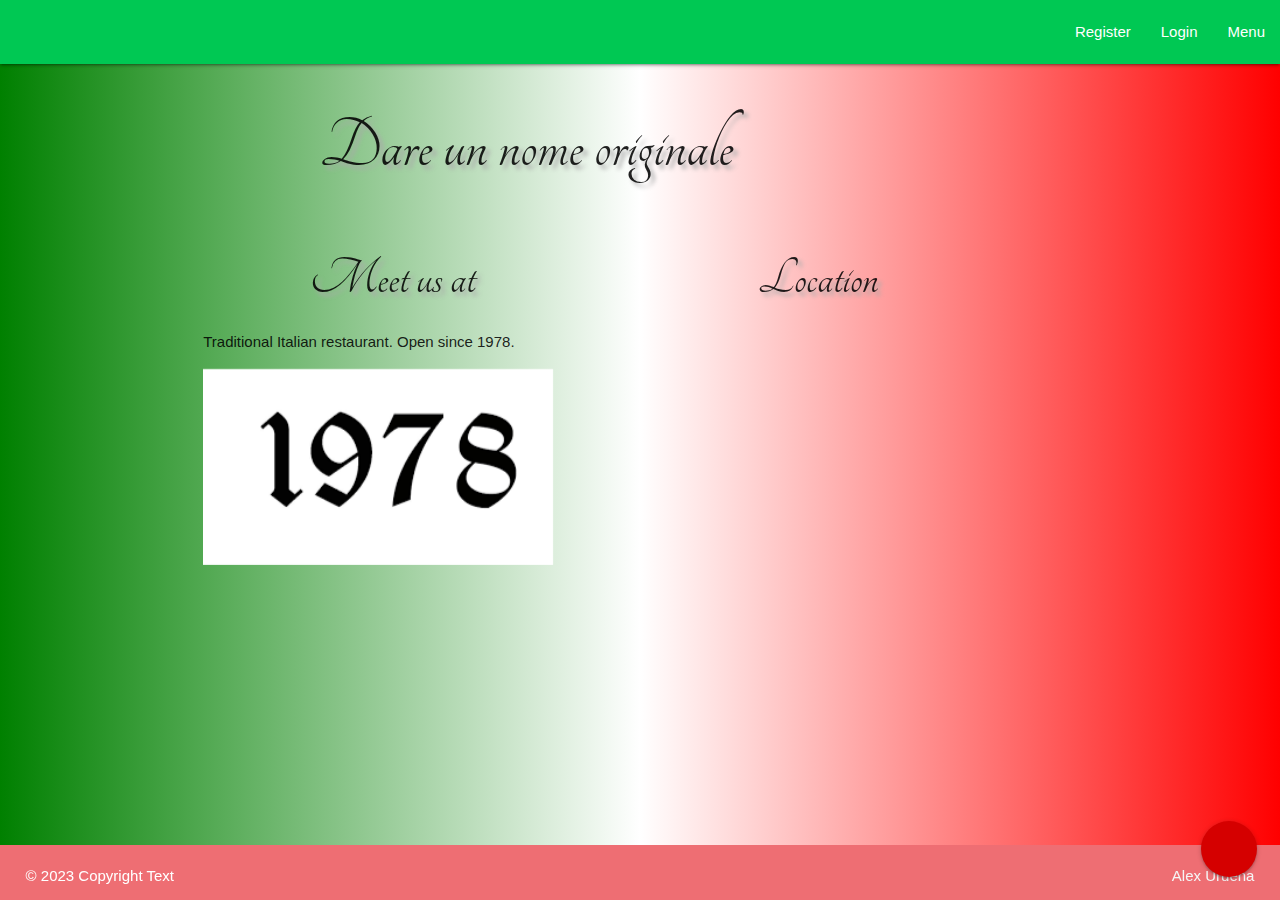
<file: index.html>
<!DOCTYPE HTML>
<html lang="en">

<head>
  <meta charset="UTF-8">
  <meta name="viewport" content="width=device-width, initial-scale=1.0" />
  <title>Home</title>

  <!-- CSS  -->
  <link href="https://fonts.googleapis.com/icon?family=Material+Icons" rel="stylesheet">
  <link href="https://fonts.googleapis.com/css?family=Tangerine" rel="stylesheet">
  <link href="css/materialize.css" type="text/css" rel="stylesheet" media="screen,projection" />
  <link href="css/style.css" type="text/css" rel="stylesheet" media="screen,projection" />

  <!--Icon-->
  <link rel="icon" type="image/x-icon" href="./images/Flag_of_Italy.png">

  <!--Import Google Icon Font-->
  <link href="https://fonts.googleapis.com/icon?family=Material+Icons" rel="stylesheet">
  <!--Import materialize.css-->
  <link rel="stylesheet" href="https://cdnjs.cloudflare.com/ajax/libs/materialize/1.0.0/css/materialize.min.css">

  <link type="text/css" rel="stylesheet" href="css/style.css" media="screen,projection" />
</head>

<body>
  <!-- NAVBAR -->
  <header>
    <nav class="green accent-4" role="navigation">
      <div class="nav-wrapper container" style="width: auto;">
        <ul class="right hide-on-med-and-down">
          <li><a href="./register.html">Register</a></li>
          <li><a href="./login.html">Login</a></li>
          <li><a href="./menu.html">Menu</a></li>
        </ul>

        <ul id="nav-mobile" class="sidenav">
          <li><a href="./register.html">Register</a></li>
          <li><a href="./login.html">Login</a></li>
          <li><a href="./menu.html">Menu</a></li>
        </ul>
        <a href="#" data-target="nav-mobile" class="sidenav-trigger"><i class="material-icons">menu</i></a>
      </div>
    </nav>
  </header>

  <!-- MAIN -->
  <main>
    <h1>Dare un nome originale</h1>

    <div class="row container col 12">
      <div class="col s6">
        <h2>Meet us at</h2>
        <p>Traditional Italian restaurant. Open since 1978.</p>
        <img class="materialboxed" width="350" src="./images/year.png">
      </div>
      <div class="col s6">
        <h2>Location</h2>
        <iframe
          src="https://www.google.com/maps/embed?pb=!1m14!1m12!1m3!1d26628.15090691108!2d11.229108602178673!3d43.77379812167276!2m3!1f0!2f0!3f0!3m2!1i1024!2i768!4f13.1!5e0!3m2!1ses-419!2ses!4v1702256717467!5m2!1ses-419!2ses"
          width="400" height="300" style="border:0;" allowfullscreen="" loading="lazy"
          referrerpolicy="no-referrer-when-downgrade"></iframe>
      </div>
    </div>
  </main>

  <!-- FLOATING BUTTON -->
  <div class="fixed-action-btn">
    <a class="btn-floating btn-large red accent-4">
      <i class="large material-icons">contact_support</i>
    </a>
    <ul>
      <li><a class="btn-floating green" href="https://api.whatsapp.com/send?phone=34674596255"><i
            class="material-icons">call</i></a></li>
      <li><a class="btn-floating green" href="mailto:alex.maruru@educa.jcyl.es"><i
            class="material-icons">alternate_email</i></a></li>
      <li><a class="btn-floating green" href="./contact.html"><i class="material-icons">room_service</i></a></li>
    </ul>
  </div>

  <!-- FOOTER -->
  <footer class="page-footer">
    <div style="margin-left: 2%; margin-right: 2%; margin-bottom: 1%;">
      © 2023 Copyright Text
      <a class="grey-text text-lighten-4 right" href="./images/me.png">Alex Urueña</a>
    </div>
  </footer>

  <!--JavaScript at end of body for optimized loading-->
  <script src="https://code.jquery.com/jquery-2.1.1.min.js"></script>
  <script src="js/materialize.js"></script>
  <script src="js/init.js"></script>
  <script src="js/floating.js"></script>
  <script src="js/image.js"></script>
</body>

</html>
</file>
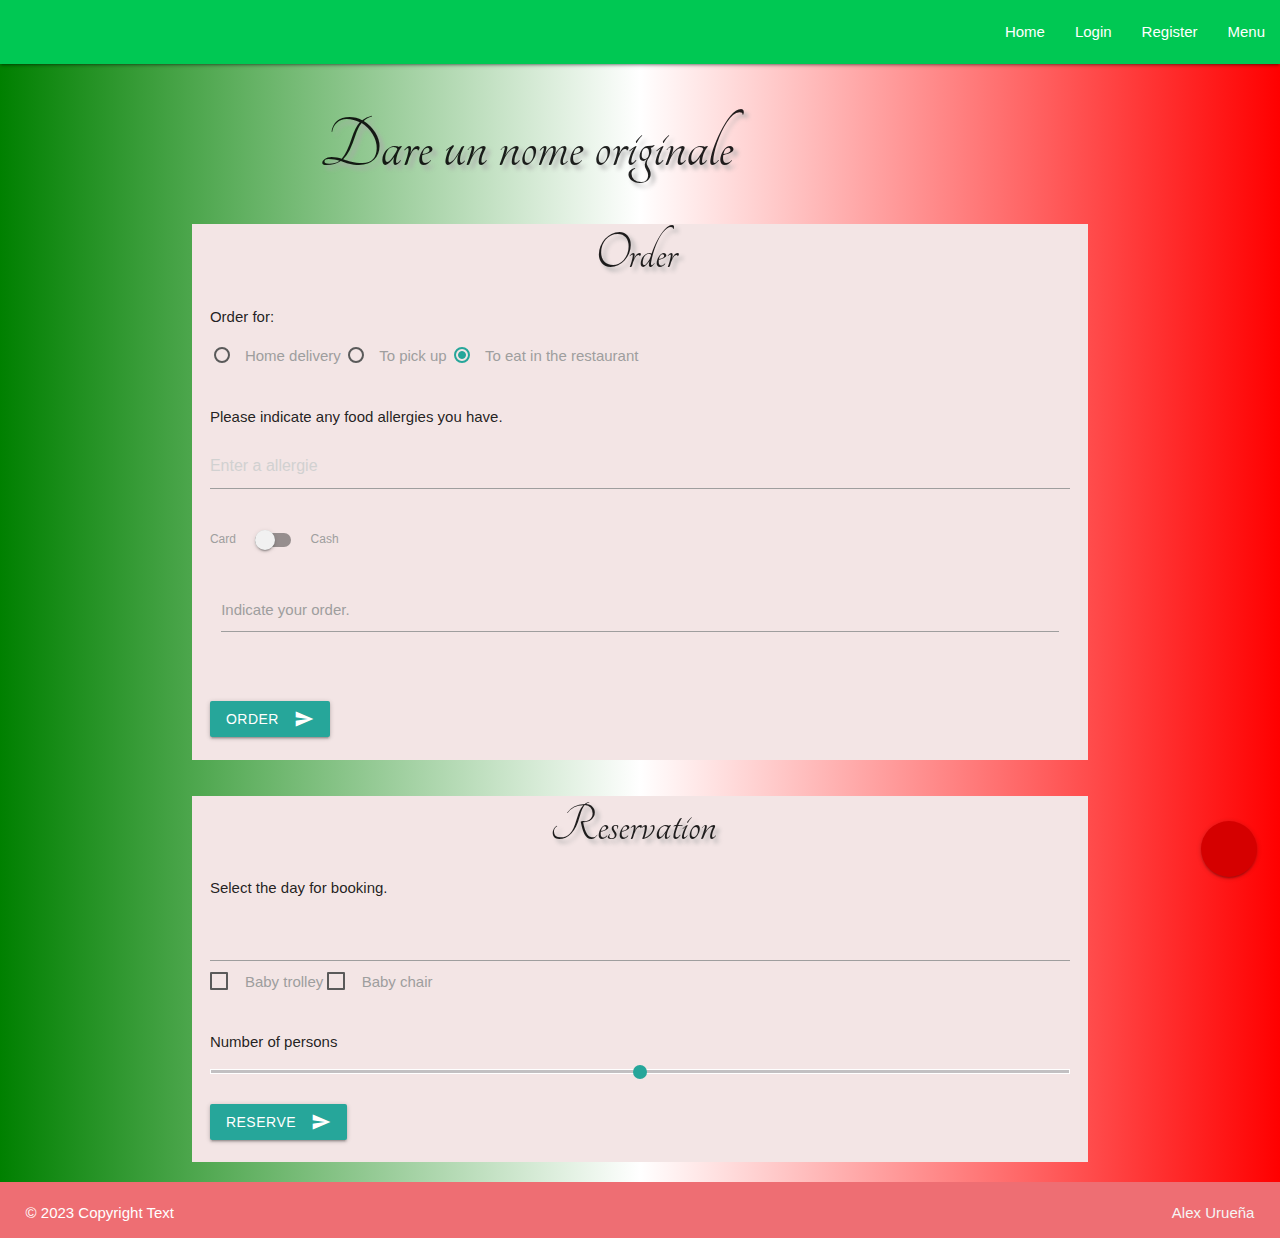
<file: contact.html>
<!DOCTYPE HTML>
<html lang="en">

<head>
  <meta charset="UTF-8">
  <meta name="viewport" content="width=device-width, initial-scale=1.0" />
  <title>Contact</title>

  <!-- CSS  -->
  <link href="https://fonts.googleapis.com/icon?family=Material+Icons" rel="stylesheet">
  <link href="https://fonts.googleapis.com/css?family=Tangerine" rel="stylesheet">
  <link href="css/materialize.css" type="text/css" rel="stylesheet" media="screen,projection" />
  <link href="css/style.css" type="text/css" rel="stylesheet" media="screen,projection" />

  <!--Icon-->
  <link rel="icon" type="image/x-icon" href="./images/Flag_of_Italy.png">

  <!--Import Google Icon Font-->
  <link href="https://fonts.googleapis.com/icon?family=Material+Icons" rel="stylesheet">
  <!--Import materialize.css-->
  <link rel="stylesheet" href="https://cdnjs.cloudflare.com/ajax/libs/materialize/1.0.0/css/materialize.min.css">

  <link type="text/css" rel="stylesheet" href="css/style.css" media="screen,projection" />
</head>

<body>
  <!-- NAVBAR -->
  <header>
    <nav class="green accent-4" role="navigation">
      <div class="nav-wrapper container" style="width: auto;">
        <ul class="right hide-on-med-and-down">
          <li><a href="./index.html">Home</a></li>
          <li><a href="./login.html">Login</a></li>
          <li><a href="./register.html">Register</a></li>
          <li><a href="./menu.html">Menu</a></li>
        </ul>

        <ul id="nav-mobile" class="sidenav">
          <li><a href="./index.html">Home</a></li>
          <li><a href="./login.html">Login</a></li>
          <li><a href="./register.html">Register</a></li>
          <li><a href="./menu.html">Menu</a></li>
        </ul>
        <a href="#" data-target="nav-mobile" class="sidenav-trigger"><i class="material-icons">menu</i></a>
      </div>
    </nav>
  </header>

  <!-- MAIN -->
  <main>
    <h1>Dare un nome originale</h1>
    <div class="container row" style="background-color: rgb(243, 229, 229);">
      <h2 style="margin-left: 45%;">Order</h2>
      <div style="margin-left: 2%; margin-right: 2%;">
        <form action="#">
          <p>Order for:</p>
          <label>
            <input name="group1" type="radio" />
            <span>Home delivery</span>
          </label>

          <label>
            <input name="group1" type="radio" />
            <span>To pick up</span>
          </label>

          <label>
            <input class="with-gap" name="group1" type="radio" checked />
            <span>To eat in the restaurant</span>
          </label>
        </form><br>

        <p>Please indicate any food allergies you have.</p>
        <div class="chips chips-autocomplete chips-placeholder chips-initial"></div><br>

        <div class="switch">
          <label>
            Card
            <input type="checkbox">
            <span class="lever"></span>
            Cash
          </label>
        </div><br>

        <div class="row">
          <form class="col s12">
            <div class="row">
              <div class="input-field col s12">
                <textarea id="textarea2" class="materialize-textarea" data-length="2525"></textarea>
                <label for="textarea2">Indicate your order.</label>
              </div>
            </div>
          </form>
        </div>
        <button class="btn waves-effect waves-light" type="submit" name="action">Order
          <i class="material-icons right">send</i>
        </button><br><br>
      </div>
    </div>

    <!-- RESERVATION -->

    <div class="container row" style="background-color: rgb(243, 229, 229);">
      <h2 style="margin-left: 40%;">Reservation</h2>
      <div style="margin-left: 2%; margin-right: 2%;">

        <form action="#">
          <p>Select the day for booking.</p>
          <label>
            <input size="10" type="text" class="datepicker">
          </label>
          <label>
            <input type="checkbox" />
            <span>Baby trolley</span>
            <label>
              <input type="checkbox" />
              <span>Baby chair</span>
            </label>
          </label>
        </form><br>

        <form action="#">
          <p class="range-field"> Number of persons
            <input type="range" id="test5" min="1" max="25" />
          </p>
        </form>

        <button class="btn waves-effect waves-light" type="submit" name="action">Reserve
          <i class="material-icons right">send</i>
        </button><br><br>
      </div>
    </div>
  </main>

  <!-- FLOATING BUTTON -->
  <div class="fixed-action-btn">
    <a class="btn-floating btn-large red accent-4">
      <i class="large material-icons">contact_support</i>
    </a>
    <ul>
      <li><a class="btn-floating green" href="https://api.whatsapp.com/send?phone=34674596255"><i
            class="material-icons">call</i></a></li>
      <li><a class="btn-floating green" href="mailto:alex.maruru@educa.jcyl.es"><i
            class="material-icons">alternate_email</i></a></li>
      <li><a class="btn-floating green" href="./contact.html"><i class="material-icons">room_service</i></a></li>
    </ul>
  </div>

  <!-- FOOTER -->
  <footer class="page-footer">
    <div style="margin-left: 2%; margin-right: 2%; margin-bottom: 1%;">
      © 2023 Copyright Text
      <a class="grey-text text-lighten-4 right" href="./images/me.png">Alex Urueña</a>
    </div>
  </footer>

  <!--JavaScript at end of body for optimized loading-->
  <script src="https://code.jquery.com/jquery-2.1.1.min.js"></script>
  <script src="js/materialize.js"></script>
  <script src="js/init.js"></script>
  <script src="js/floating.js"></script>
  <script src="js/contact.js"></script>
</body>

</html>
</file>
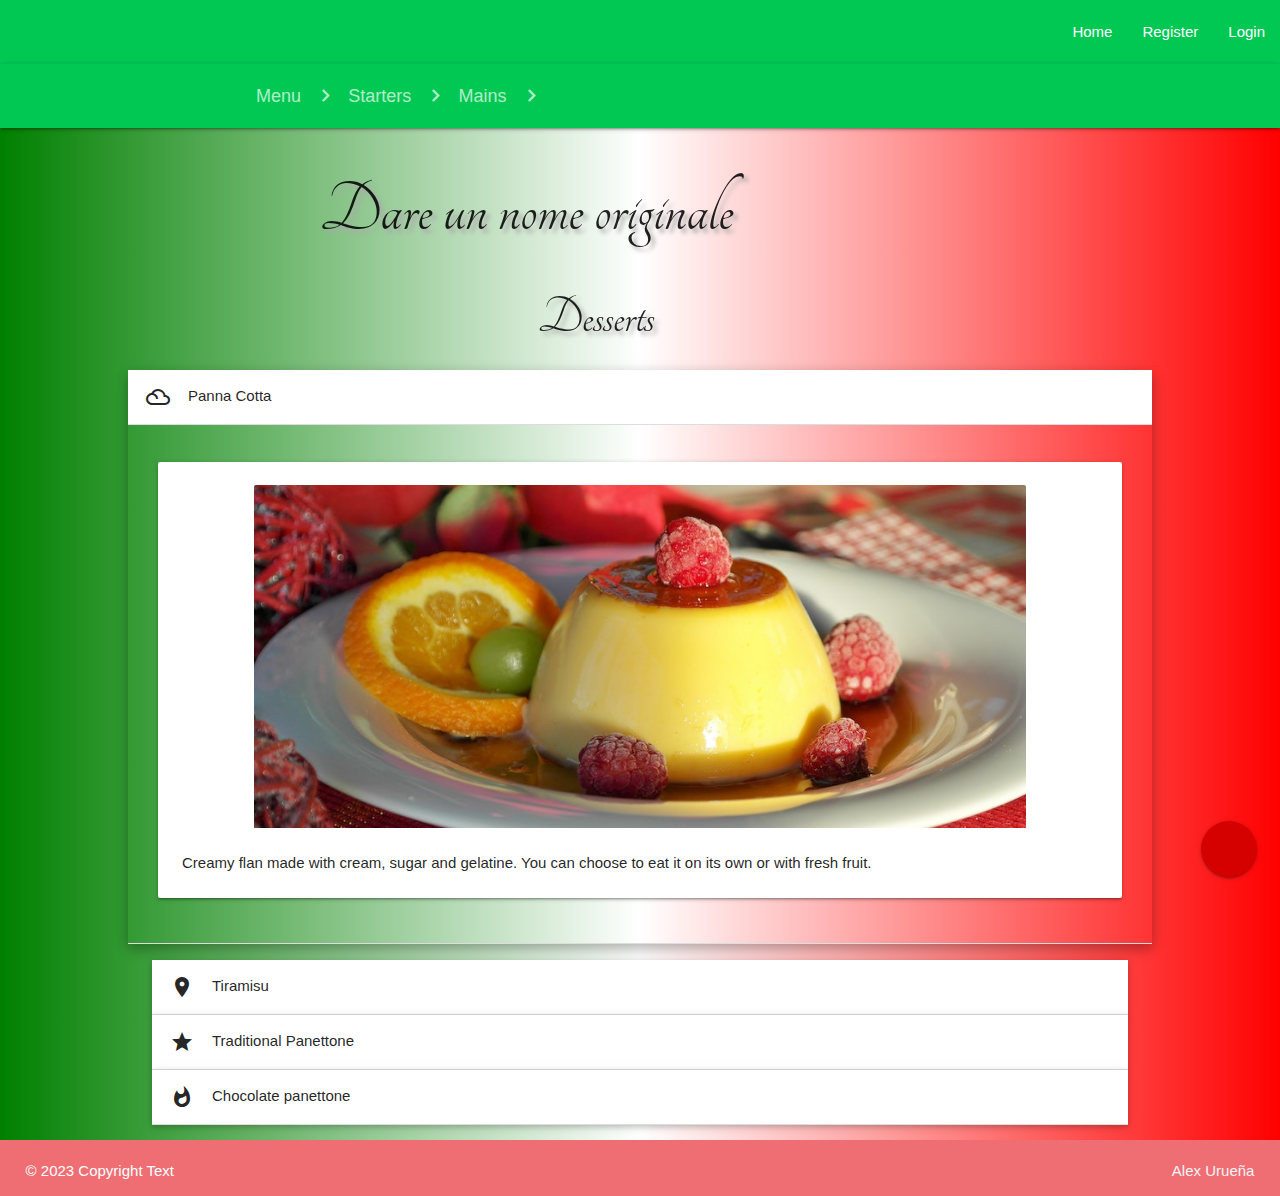
<file: dessert.html>
<!DOCTYPE HTML>
<html lang="en">

<head>
    <meta charset="UTF-8">
    <meta name="viewport" content="width=device-width, initial-scale=1.0" />
    <title>Desserts</title>

    <!-- CSS  -->
    <link href="https://fonts.googleapis.com/icon?family=Material+Icons" rel="stylesheet">
    <link href="https://fonts.googleapis.com/css?family=Tangerine" rel="stylesheet">
    <link href="css/materialize.css" type="text/css" rel="stylesheet" media="screen,projection" />
    <link href="css/style.css" type="text/css" rel="stylesheet" media="screen,projection" />

    <!--Icon-->
    <link rel="icon" type="image/x-icon" href="./images/Flag_of_Italy.png">

    <!--Import Google Icon Font-->
    <link href="https://fonts.googleapis.com/icon?family=Material+Icons" rel="stylesheet">
    <!--Import materialize.css-->
    <link rel="stylesheet" href="https://cdnjs.cloudflare.com/ajax/libs/materialize/1.0.0/css/materialize.min.css">

    <link type="text/css" rel="stylesheet" href="css/style.css" media="screen,projection" />
</head>

<body>
    <!-- NAVBAR -->
    <header>
        <nav class="green accent-4" role="navigation">
            <div class="nav-wrapper container" style="width: auto;">
                <ul class="right hide-on-med-and-down">
                    <li><a href="./index.html">Home</a></li>
                    <li><a href="./register.html">Register</a></li>
                    <li><a href="./login.html">Login</a></li>
                </ul>

                <ul id="nav-mobile" class="sidenav">
                    <li><a href="./index.html">Home</a></li>
                    <li><a href="./register.html">Register</a></li>
                    <li><a href="./login.html">Login</a></li>
                </ul>
                <a href="#" data-target="nav-mobile" class="sidenav-trigger"><i class="material-icons">menu</i></a>
            </div>
        </nav>
        <nav>
            <div class="nav-wrapper green accent-4">
                <div class="col s12" style="padding-left: 20%;">
                    <a href="./menu.html" class="breadcrumb">Menu</a>
                    <a href="./first.html" class="breadcrumb">Starters</a>
                    <a href="./second.html" class="breadcrumb">Mains</a>
                    <a href="#" class="breadcrumb"></a>
                </div>
            </div>
        </nav>
    </header>

    <!-- MAIN -->
    <main>
        <h1>Dare un nome originale</h1>
        <h2 style="margin-left: 42%;">Desserts</h2>
        <div style="margin-left: 10%; margin-right: 10%;">
            <ul class="collapsible popout">
                <li class="active">
                    <div class="collapsible-header"><i class="material-icons">filter_drama</i>Panna Cotta</div>
                    <div class="collapsible-body">
                        <div class="col s12 m7">
                            <div class="card">
                                <div class="card-image"><br>
                                    <img src="./images/panna_cotta.jpg" style="width: 80%; margin-left: 10%;">
                                </div>
                                <div class="card-content">
                                    <p>Creamy flan made with cream, sugar and gelatine. You can choose to eat it on its
                                        own or with fresh fruit.</p>
                                </div>
                            </div>
                        </div>
                    </div>
                </li>
                <li>
                    <div class="collapsible-header"><i class="material-icons">place</i>Tiramisu</div>
                    <div class="collapsible-body">
                        <div class="col s12 m7">
                            <div class="card">
                                <div class="card-image"><br>
                                    <img src="./images/tiramisu.jpeg" style="width: 80%; margin-left: 10%;">
                                </div>
                                <div class="card-content">
                                    <p>Layers of sponge cake soaked in coffee, mascarpone cheese, cocoa powder and a
                                        touch
                                        of liqueur.</p>
                                </div>
                            </div>
                        </div>
                    </div>
                </li>
                <li>
                    <div class="collapsible-header"><i class="material-icons">star</i>Traditional Panettone</div>
                    <div class="collapsible-body">
                        <div class="col s12 m7">
                            <div class="card">
                                <div class="card-image"><br>
                                    <img src="./images/Panettone_tradicional.webp"
                                        style="width: 60%;  margin-left: 20%;">
                                </div>
                                <div class="card-content">
                                    <p>Christmas cake made with butter, eggs, sultanas and candied fruit.
                                        Ideal with coffee or tea.</p>
                                </div>
                            </div>
                        </div>
                    </div>
                </li>
                <li>
                    <div class="collapsible-header"><i class="material-icons">whatshot</i>Chocolate panettone</div>
                    <div class="collapsible-body">
                        <div class="col s12 m7">
                            <div class="card">
                                <div class="card-image"><br>
                                    <img src="./images/Panettone_choco.webp" style="width: 60%; margin-left: 20%;">
                                </div>
                                <div class="card-content">
                                    <p>A variation of our original panettone, with nuggets of different chocolates
                                        inside.
                                    </p>
                                </div>
                            </div>
                        </div>
                    </div>
                </li>
            </ul>
        </div>
    </main>

    <!-- FLOATING BUTTON -->
    <div class="fixed-action-btn">
        <a class="btn-floating btn-large red accent-4">
            <i class="large material-icons">contact_support</i>
        </a>
        <ul>
            <li><a class="btn-floating green" href="https://api.whatsapp.com/send?phone=34674596255"><i
                        class="material-icons">call</i></a></li>
            <li><a class="btn-floating green" href="mailto:alex.maruru@educa.jcyl.es"><i
                        class="material-icons">alternate_email</i></a></li>
            <li><a class="btn-floating green" href="./contact.html"><i class="material-icons">room_service</i></a></li>
        </ul>
    </div>

    <!-- FOOTER -->
    <footer class="page-footer">
        <div style="margin-left: 2%; margin-right: 2%; margin-bottom: 1%;">
            © 2023 Copyright Text
            <a class="grey-text text-lighten-4 right" href="./images/me.png">Alex Urueña</a>
        </div>
    </footer>

    <!--JavaScript at end of body for optimized loading-->
    <script src="https://code.jquery.com/jquery-2.1.1.min.js"></script>
    <script src="js/materialize.js"></script>
    <script src="js/init.js"></script>
    <script src="js/plates.js"></script>
    <script src="js/floating.js"></script>

</body>

</html>
</file>
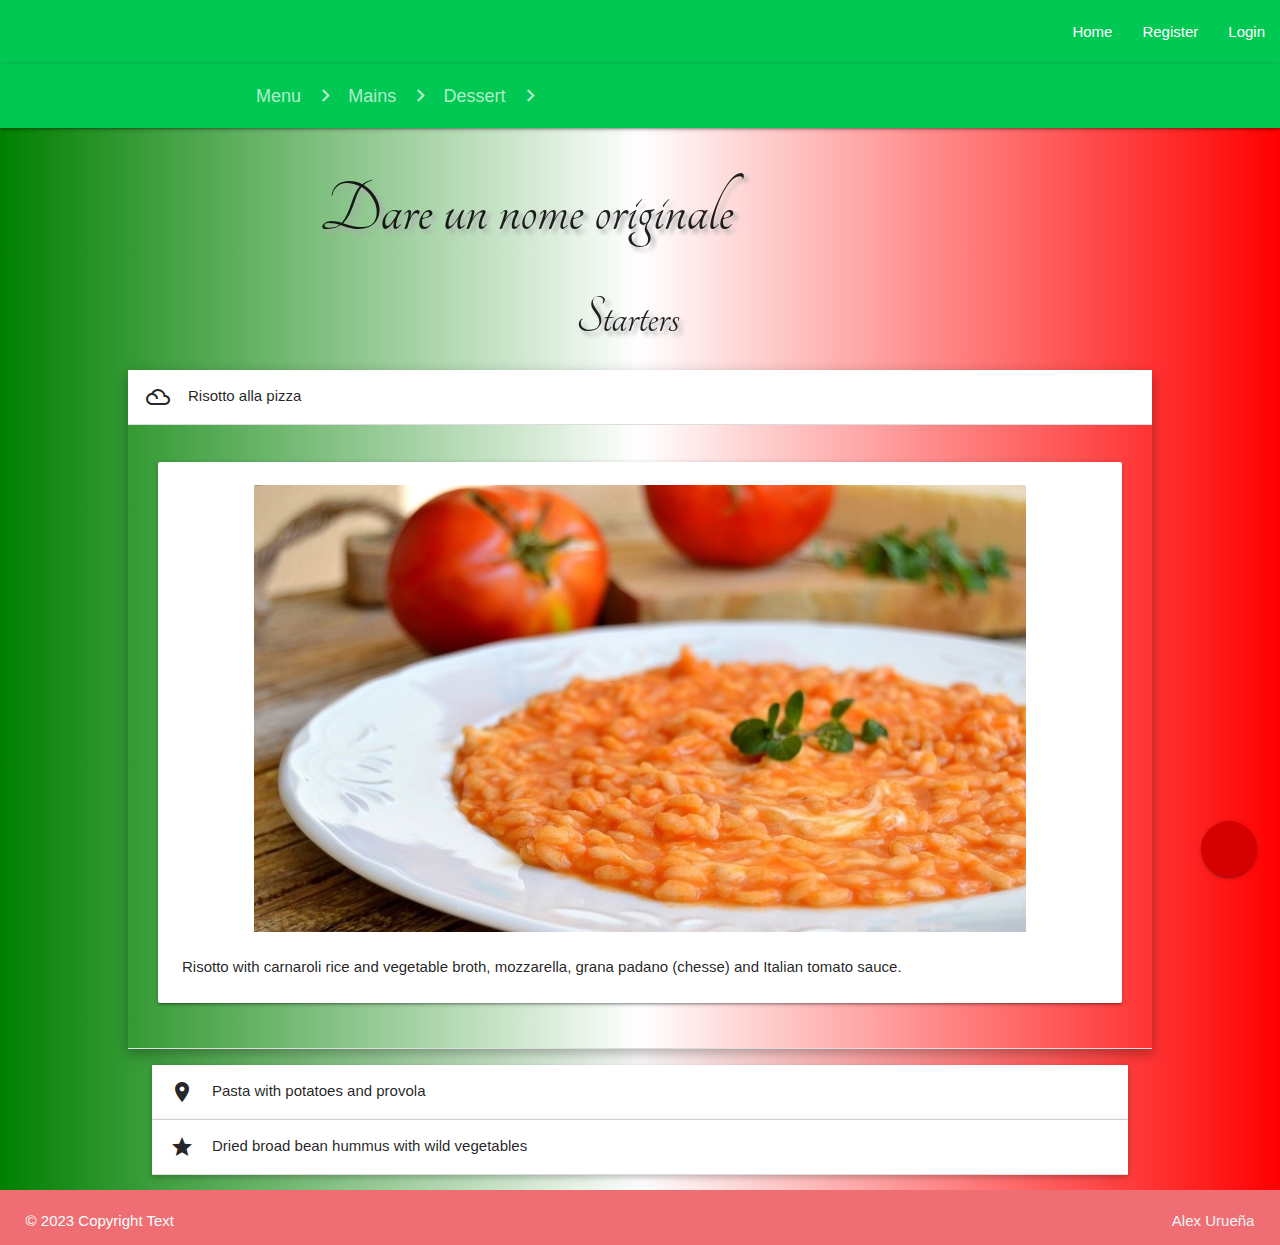
<file: first.html>
<!DOCTYPE HTML>
<html lang="en">

<head>
    <meta charset="UTF-8">
    <meta name="viewport" content="width=device-width, initial-scale=1.0" />
    <title>Starters</title>

    <!-- CSS  -->
    <link href="https://fonts.googleapis.com/icon?family=Material+Icons" rel="stylesheet">
    <link href="https://fonts.googleapis.com/css?family=Tangerine" rel="stylesheet">
    <link href="css/materialize.css" type="text/css" rel="stylesheet" media="screen,projection" />
    <link href="css/style.css" type="text/css" rel="stylesheet" media="screen,projection" />

    <!--Icon-->
    <link rel="icon" type="image/x-icon" href="./images/Flag_of_Italy.png">

    <!--Import Google Icon Font-->
    <link href="https://fonts.googleapis.com/icon?family=Material+Icons" rel="stylesheet">
    <!--Import materialize.css-->
    <link rel="stylesheet" href="https://cdnjs.cloudflare.com/ajax/libs/materialize/1.0.0/css/materialize.min.css">

    <link type="text/css" rel="stylesheet" href="css/style.css" media="screen,projection" />
</head>

<body>
    <!-- NAVBAR -->
    <header>
        <nav class="green accent-4" role="navigation">
            <div class="nav-wrapper container" style="width: auto;">
                <ul class="right hide-on-med-and-down">
                    <li><a href="./index.html">Home</a></li>
                    <li><a href="./register.html">Register</a></li>
                    <li><a href="./login.html">Login</a></li>
                </ul>

                <ul id="nav-mobile" class="sidenav">
                    <li><a href="./index.html">Home</a></li>
                    <li><a href="./register.html">Register</a></li>
                    <li><a href="./login.html">Login</a></li>
                </ul>
                <a href="#" data-target="nav-mobile" class="sidenav-trigger"><i class="material-icons">menu</i></a>
            </div>
        </nav>
        <nav>
            <div class="nav-wrapper green accent-4">
                <div class="col s12" style="padding-left: 20%;">
                    <a href="./menu.html" class="breadcrumb">Menu</a>
                    <a href="./second.html" class="breadcrumb">Mains</a>
                    <a href="./dessert.html" class="breadcrumb">Dessert</a>
                    <a href="#" class="breadcrumb"></a>
                </div>
            </div>
        </nav>
    </header>

    <!-- MAIN -->
    <main>
        <h1>Dare un nome originale</h1>
        <h2 style="margin-left: 45%;">Starters</h2>
        <div style="margin-left: 10%; margin-right: 10%;">
            <ul class="collapsible popout">
                <li class="active">
                    <div class="collapsible-header"><i class="material-icons">filter_drama</i>Risotto alla pizza
                    </div>
                    <div class="collapsible-body">
                        <div class="col s12 m7">
                            <div class="card">
                                <div class="card-image"><br>
                                    <img src="./images/risotto.jpg" style="width: 80%; margin-left: 10%;">
                                </div>
                                <div class="card-content">
                                    <p>Risotto with carnaroli rice and vegetable broth, mozzarella, grana padano
                                        (chesse) and Italian tomato sauce.</p>
                                </div>
                            </div>
                        </div>
                    </div>
                </li>
                <li>
                    <div class="collapsible-header"><i class="material-icons">place</i>Pasta with potatoes and provola
                    </div>
                    <div class="collapsible-body">
                        <div class="col s12 m7">
                            <div class="card">
                                <div class="card-image"><br>
                                    <img src="./images/patatas_provola.jpg" style="width: 80%; margin-left: 10%;">
                                </div>
                                <div class="card-content">
                                    <p>Pasta with potatoes, carrots, onion, cherry tomatoes, pancetta, parmigiano and
                                        provola cheese.</p>
                                </div>
                            </div>
                        </div>
                    </div>
                </li>
                <li>
                    <div class="collapsible-header"><i class="material-icons">star</i>Dried broad bean hummus with wild
                        vegetables</div>
                    <div class="collapsible-body">
                        <div class="col s12 m7">
                            <div class="card">
                                <div class="card-image"><br>
                                    <img src="./images/hummus.jpg" style="width: 60%;  margin-left: 20%;">
                                </div>
                                <div class="card-content">
                                    <p>Dried beans with chicory, spinach and chard.</p>
                                </div>
                            </div>
                        </div>
                    </div>
                </li>
            </ul>
        </div>
    </main>

    <!-- FLOATING BUTTON -->
    <div class="fixed-action-btn">
        <a class="btn-floating btn-large red accent-4">
            <i class="large material-icons">contact_support</i>
        </a>
        <ul>
            <li><a class="btn-floating green" href="https://api.whatsapp.com/send?phone=34674596255"><i
                        class="material-icons">call</i></a></li>
            <li><a class="btn-floating green" href="mailto:alex.maruru@educa.jcyl.es"><i
                        class="material-icons">alternate_email</i></a></li>
            <li><a class="btn-floating green" href="./contact.html"><i class="material-icons">room_service</i></a></li>
        </ul>
    </div>

    <!-- FOOTER -->
    <footer class="page-footer">
        <div style="margin-left: 2%; margin-right: 2%; margin-bottom: 1%;">
            © 2023 Copyright Text
            <a class="grey-text text-lighten-4 right" href="./images/me.png">Alex Urueña</a>
        </div>
    </footer>

    <!--JavaScript at end of body for optimized loading-->
    <script src="https://code.jquery.com/jquery-2.1.1.min.js"></script>
    <script src="js/materialize.js"></script>
    <script src="js/init.js"></script>
    <script src="js/plates.js"></script>
    <script src="js/floating.js"></script>

</body>

</html>
</file>
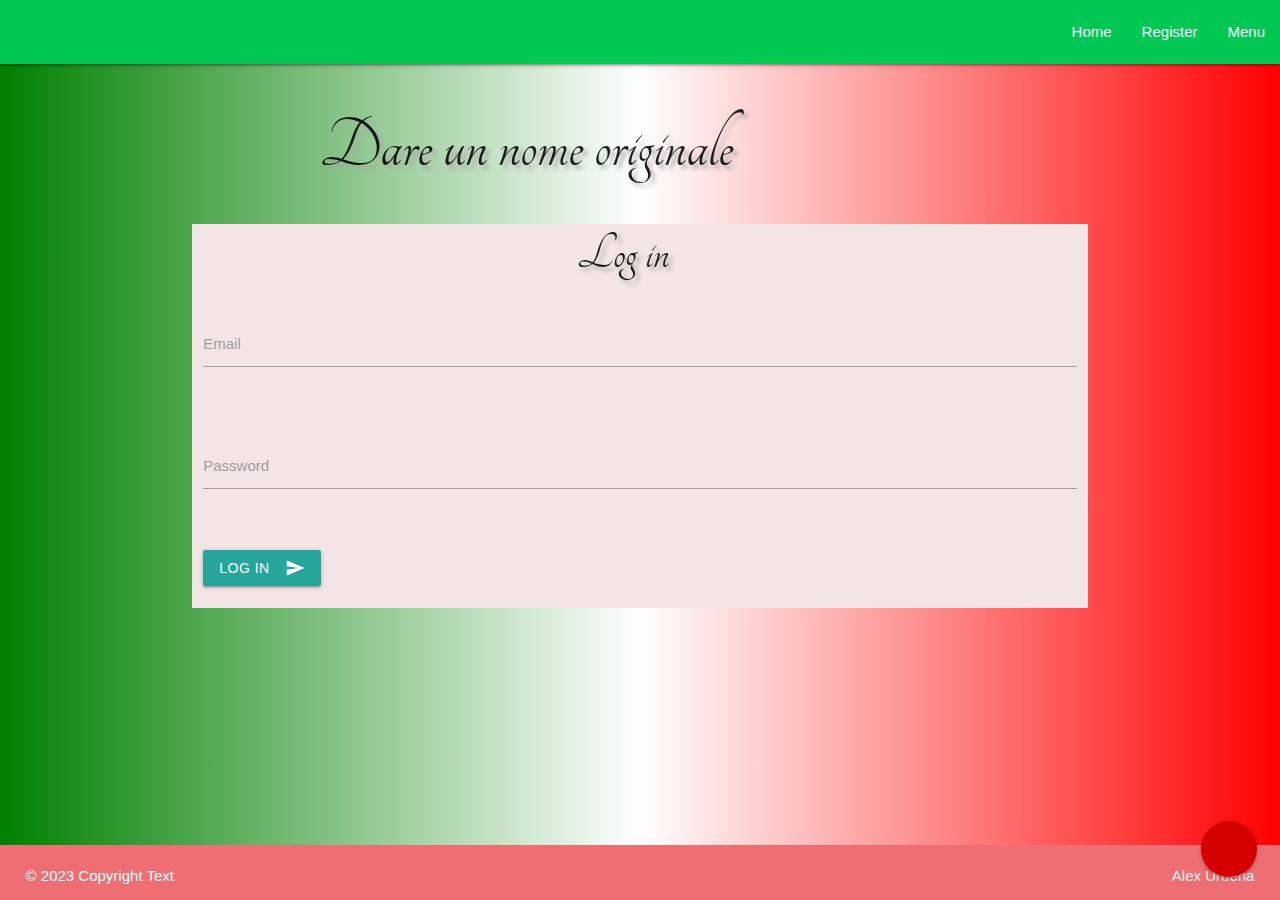
<file: login.html>
<!DOCTYPE HTML>
<html lang="en">

<head>
  <meta charset="UTF-8">
  <meta name="viewport" content="width=device-width, initial-scale=1.0" />
  <title>Login</title>

  <!-- CSS  -->
  <link href="https://fonts.googleapis.com/icon?family=Material+Icons" rel="stylesheet">
  <link href="https://fonts.googleapis.com/css?family=Tangerine" rel="stylesheet">
  <link href="css/materialize.css" type="text/css" rel="stylesheet" media="screen,projection" />
  <link href="css/style.css" type="text/css" rel="stylesheet" media="screen,projection" />

  <!--Icon-->
  <link rel="icon" type="image/x-icon" href="./images/Flag_of_Italy.png">

  <!--Import Google Icon Font-->
  <link href="https://fonts.googleapis.com/icon?family=Material+Icons" rel="stylesheet">
  <!--Import materialize.css-->
  <link rel="stylesheet" href="https://cdnjs.cloudflare.com/ajax/libs/materialize/1.0.0/css/materialize.min.css">

  <link type="text/css" rel="stylesheet" href="css/style.css" media="screen,projection" />
</head>

<body>
  <!-- NAVBAR -->
  <header>
    <nav class="green accent-4" role="navigation">
      <div class="nav-wrapper container" style="width: auto;">
        <ul class="right hide-on-med-and-down">
          <li><a href="./index.html">Home</a></li>
          <li><a href="./register.html">Register</a></li>
          <li><a href="./menu.html">Menu</a></li>
        </ul>

        <ul id="nav-mobile" class="sidenav">
          <li><a href="./index.html">Home</a></li>
          <li><a href="./register.html">Register</a></li>
          <li><a href="./menu.html">Menu</a></li>
        </ul>
        <a href="#" data-target="nav-mobile" class="sidenav-trigger"><i class="material-icons">menu</i></a>
      </div>
    </nav>
  </header>

  <!-- MAIN -->
  <main>
    <h1>Dare un nome originale</h1>
    <div class="container row" style="background-color: rgb(243, 229, 229);">
      <h2 style="margin-left: 43%;">Log in</h2>
      <form class="col s12">
        <div class="row">
          <div class="input-field col s12">
            <input id="email" type="email" class="validate">
            <label for="email">Email</label>
            <span class="helper-text" data-error="wrong" data-success="right"></span>
          </div>
        </div>
        <div class="row">
          <div class="input-field col s12">
            <input id="password" type="password" class="validate">
            <label for="password">Password</label>
            <span class="helper-text" data-error="wrong" data-success="right"></span>
          </div>
        </div>

        <button class="btn waves-effect waves-light" type="submit" name="action">Log in
          <i class="material-icons right">send</i>
        </button><br><br>
      </form>
    </div>
  </main>

  <!-- FLOATING BUTTON -->
  <div class="fixed-action-btn">
    <a class="btn-floating btn-large red accent-4">
      <i class="large material-icons">contact_support</i>
    </a>
    <ul>
      <li><a class="btn-floating green" href="https://api.whatsapp.com/send?phone=34674596255"><i
            class="material-icons">call</i></a></li>
      <li><a class="btn-floating green" href="mailto:alex.maruru@educa.jcyl.es"><i
            class="material-icons">alternate_email</i></a></li>
      <li><a class="btn-floating green" href="./contact.html"><i class="material-icons">room_service</i></a></li>
    </ul>
  </div>

  <!-- FOOTER -->
  <footer class="page-footer">
    <div style="margin-left: 2%; margin-right: 2%; margin-bottom: 1%;">
      © 2023 Copyright Text
      <a class="grey-text text-lighten-4 right" href="./images/me.png">Alex Urueña</a>
    </div>
  </footer>

  <!--JavaScript at end of body for optimized loading-->
  <script src="https://code.jquery.com/jquery-2.1.1.min.js"></script>
  <script src="js/materialize.js"></script>
  <script src="js/init.js"></script>
  <script src="js/floating.js"></script>
</body>

</html>
</file>
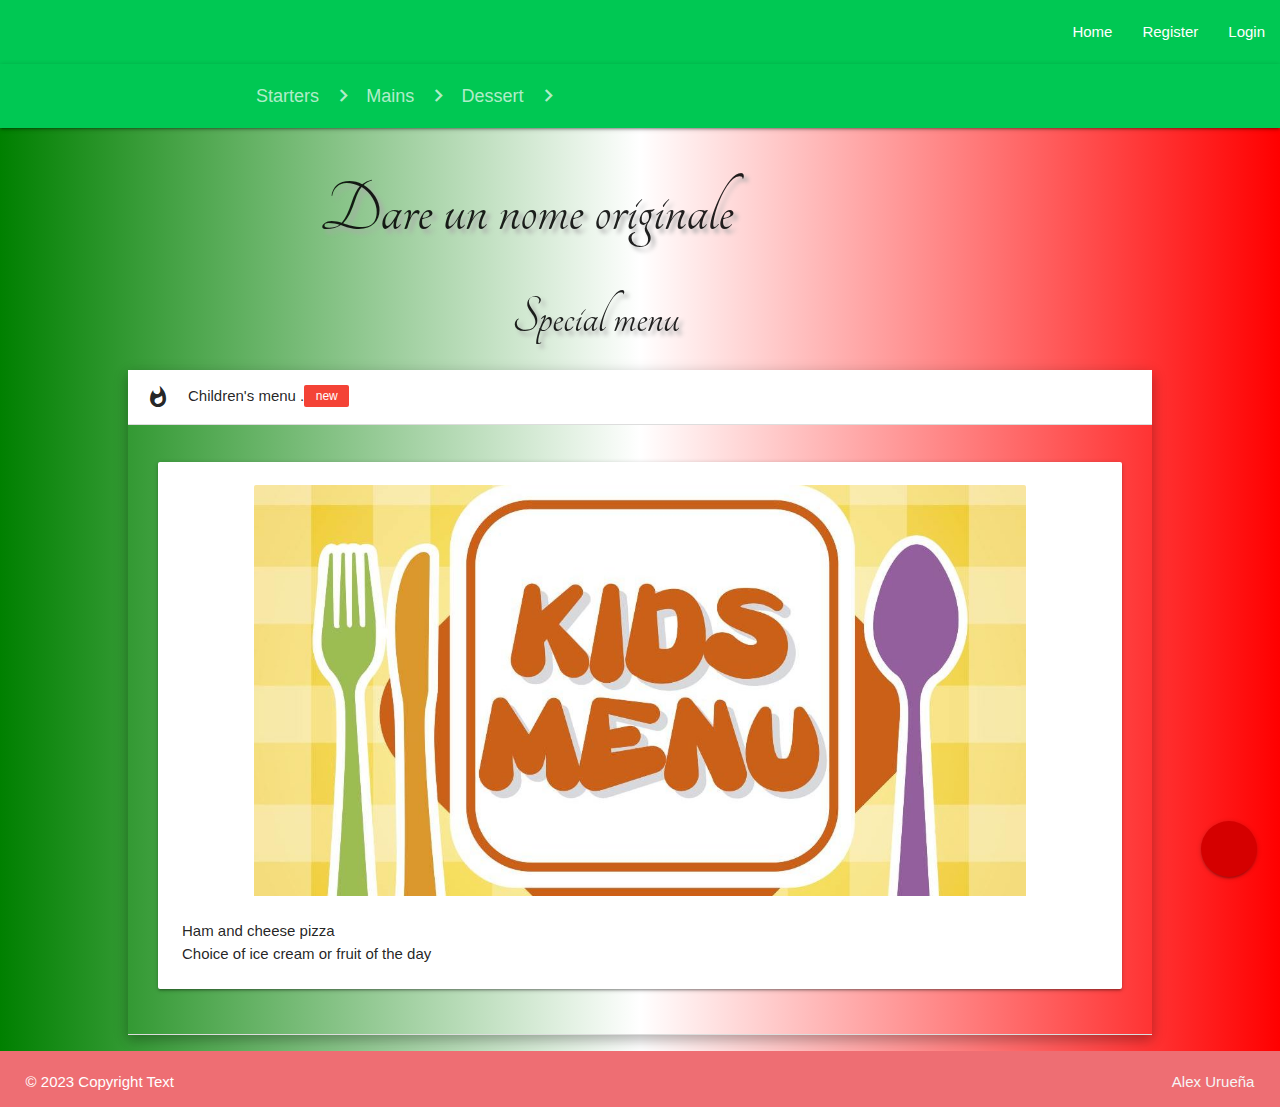
<file: menu.html>
<!DOCTYPE HTML>
<html lang="en">

<head>
  <meta charset="UTF-8">
  <meta name="viewport" content="width=device-width, initial-scale=1.0" />
  <title>Special menu</title>

  <!-- CSS  -->
  <link href="https://fonts.googleapis.com/icon?family=Material+Icons" rel="stylesheet">
  <link href="https://fonts.googleapis.com/css?family=Tangerine" rel="stylesheet">
  <link href="css/materialize.css" type="text/css" rel="stylesheet" media="screen,projection" />
  <link href="css/style.css" type="text/css" rel="stylesheet" media="screen,projection" />

  <!--Icon-->
  <link rel="icon" type="image/x-icon" href="./images/Flag_of_Italy.png">

  <!--Import Google Icon Font-->
  <link href="https://fonts.googleapis.com/icon?family=Material+Icons" rel="stylesheet">
  <!--Import materialize.css-->
  <link rel="stylesheet" href="https://cdnjs.cloudflare.com/ajax/libs/materialize/1.0.0/css/materialize.min.css">

  <link type="text/css" rel="stylesheet" href="css/style.css" media="screen,projection" />
</head>

<body>
  <!-- NAVBAR -->
  <header>
    <nav class="green accent-4" role="navigation">
      <div class="nav-wrapper container" style="width: auto;">
        <ul class="right hide-on-med-and-down">
          <li><a href="./index.html">Home</a></li>
          <li><a href="./register.html">Register</a></li>
          <li><a href="./login.html">Login</a></li>
        </ul>

        <ul id="nav-mobile" class="sidenav">
          <li><a href="./index.html">Home</a></li>
          <li><a href="./register.html">Register</a></li>
          <li><a href="./login.html">Login</a></li>
        </ul>
        <a href="#" data-target="nav-mobile" class="sidenav-trigger"><i class="material-icons">menu</i></a>
      </div>
    </nav>
    <nav>
      <div class="nav-wrapper green accent-4">
        <div class="col s12" style="padding-left: 20%;">
          <a href="./first.html" class="breadcrumb">Starters</a>
          <a href="./second.html" class="breadcrumb">Mains</a>
          <a href="./dessert.html" class="breadcrumb">Dessert</a>
          <a href="#" class="breadcrumb"></a>
        </div>
      </div>
    </nav>
  </header>

  <!-- MAIN -->
  <main>
    <h1>Dare un nome originale</h1>
    <h2 style="margin-left: 40%;">Special menu</h2>
    <div style="margin-left: 10%; margin-right: 10%;">
      <ul class="collapsible popout">
        <li class="active">
          <div class="collapsible-header">
            <i class="material-icons">whatshot</i>Children's menu .
            <a class="collection-item"><span class="new badge red"></span></a>

          </div>
          <div class="collapsible-body">
            <div class="col s12 m7">
              <div class="card">
                <div class="card-image"><br>
                  <img src="./images/infantil.jpg" style="width: 80%; margin-left: 10%;">
                </div>
                <div class="card-content">
                  <p>Ham and cheese pizza</p>
                  <p>Choice of ice cream or fruit of the day</p>
                </div>
              </div>
            </div>
          </div>
        </li>
  </main>

  <!-- FLOATING BUTTON -->
  <div class="fixed-action-btn">
    <a class="btn-floating btn-large red accent-4">
      <i class="large material-icons">contact_support</i>
    </a>
    <ul>
      <li><a class="btn-floating green" href="https://api.whatsapp.com/send?phone=34674596255"><i
            class="material-icons">call</i></a></li>
      <li><a class="btn-floating green" href="mailto:alex.maruru@educa.jcyl.es"><i
            class="material-icons">alternate_email</i></a></li>
      <li><a class="btn-floating green" href="./contact.html"><i class="material-icons">room_service</i></a></li>
    </ul>
  </div>

  <!-- FOOTER -->
  <footer class="page-footer">
    <div style="margin-left: 2%; margin-right: 2%; margin-bottom: 1%;">
      © 2023 Copyright Text
      <a class="grey-text text-lighten-4 right" href="./images/me.png">Alex Urueña</a>
    </div>
  </footer>

  <!--JavaScript at end of body for optimized loading-->
  <script src="https://code.jquery.com/jquery-2.1.1.min.js"></script>
  <script src="js/materialize.js"></script>
  <script src="js/init.js"></script>
  <script src="js/plates.js"></script>
  <script src="js/floating.js"></script>

</body>

</html>
</file>
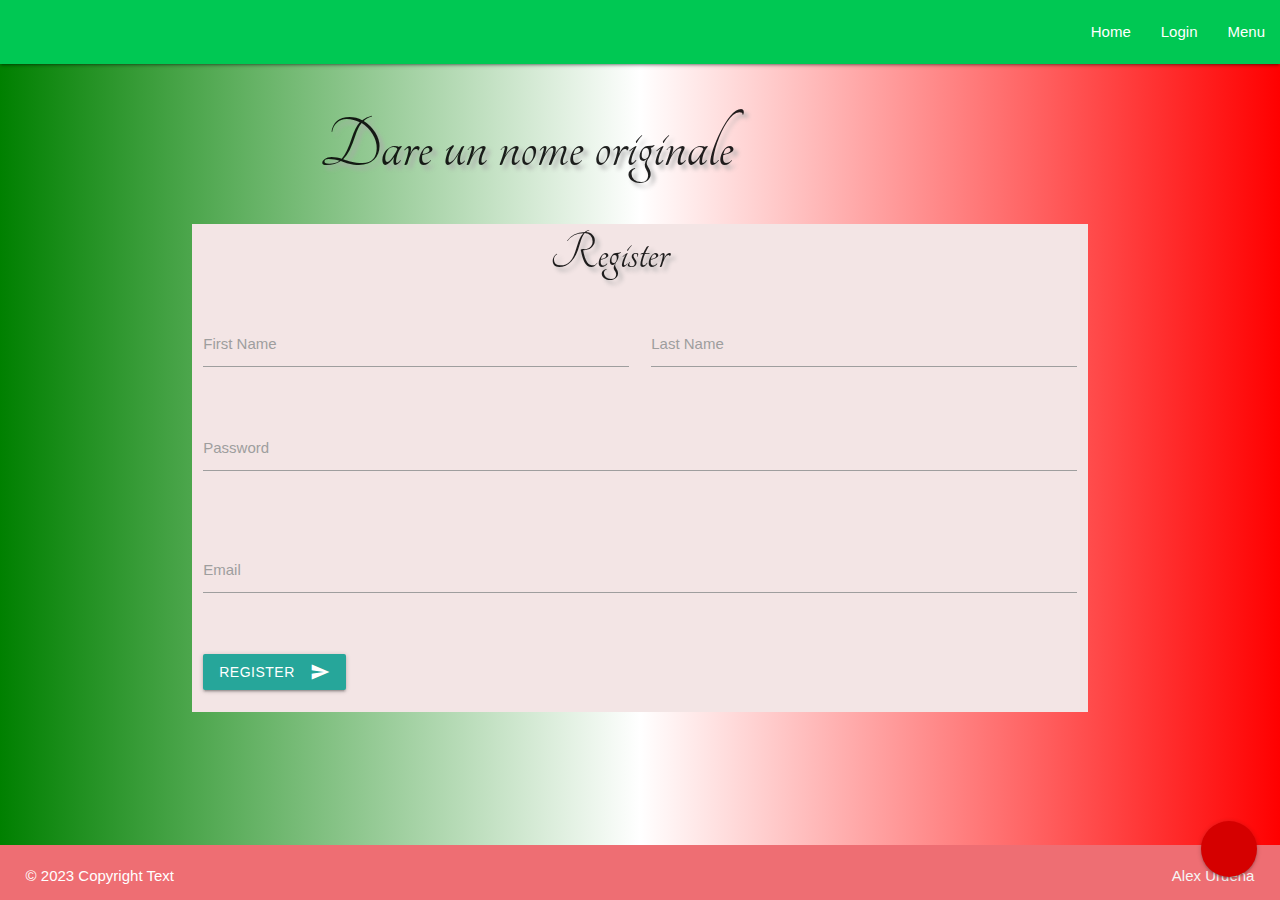
<file: register.html>
<!DOCTYPE HTML>
<html lang="en">

<head>
    <meta charset="UTF-8">
    <meta name="viewport" content="width=device-width, initial-scale=1.0" />
    <title>Home</title>

    <!-- CSS  -->
    <link href="https://fonts.googleapis.com/icon?family=Material+Icons" rel="stylesheet">
    <link href="https://fonts.googleapis.com/css?family=Tangerine" rel="stylesheet">
    <link href="css/materialize.css" type="text/css" rel="stylesheet" media="screen,projection" />
    <link href="css/style.css" type="text/css" rel="stylesheet" media="screen,projection" />

    <!--Icon-->
    <link rel="icon" type="image/x-icon" href="./images/Flag_of_Italy.png">

    <!--Import Google Icon Font-->
    <link href="https://fonts.googleapis.com/icon?family=Material+Icons" rel="stylesheet">
    <!--Import materialize.css-->
    <link rel="stylesheet" href="https://cdnjs.cloudflare.com/ajax/libs/materialize/1.0.0/css/materialize.min.css">

    <link type="text/css" rel="stylesheet" href="css/style.css" media="screen,projection" />
</head>

<body>
    <!-- NAVBAR -->
    <header>
        <nav class="green accent-4" role="navigation">
            <div class="nav-wrapper container" style="width: auto;">
                <ul class="right hide-on-med-and-down">
                    <li><a href="./index.html">Home</a></li>
                    <li><a href="./login.html">Login</a></li>
                    <li><a href="./menu.html">Menu</a></li>
                </ul>

                <ul id="nav-mobile" class="sidenav">
                    <li><a href="./index.html">Home</a></li>
                    <li><a href="./login.html">Login</a></li>
                    <li><a href="./menu.html">Menu</a></li>
                </ul>
                <a href="#" data-target="nav-mobile" class="sidenav-trigger"><i class="material-icons">menu</i></a>
            </div>
        </nav>
    </header>

    <!-- MAIN -->
    <main>
        <h1>Dare un nome originale</h1>
        <div class="container row" style="background-color: rgb(243, 229, 229);">
            <h2 style="margin-left: 40%;">Register</h2>
            <form class="col s12">
                <div class="row">
                    <div class="input-field col s6">
                        <input id="first_name" type="text" class="validate">
                        <label for="first_name">First Name</label>
                    </div>
                    <div class="input-field col s6">
                        <input id="last_name" type="text" class="validate">
                        <label for="last_name">Last Name</label>
                    </div>
                </div>
                <div class="row">
                    <div class="input-field col s12">
                        <input id="password" type="password" class="validate">
                        <label for="password">Password</label>
                        <span class="helper-text" data-error="wrong" data-success="right"></span>
                    </div>
                </div>
                <div class="row">
                    <div class="input-field col s12">
                        <input id="email" type="email" class="validate">
                        <label for="email">Email</label>
                        <span class="helper-text" data-error="wrong" data-success="right"></span>
                    </div>
                </div>
                <button class="btn waves-effect waves-light" type="submit" name="action">Register
                    <i class="material-icons right">send</i>
                </button><br><br>
            </form>
        </div>
    </main>

    <!-- FLOATING BUTTON -->
    <div class="fixed-action-btn">
        <a class="btn-floating btn-large red accent-4">
            <i class="large material-icons">contact_support</i>
        </a>
        <ul>
            <li><a class="btn-floating green" href="https://api.whatsapp.com/send?phone=34674596255"><i
                        class="material-icons">call</i></a></li>
            <li><a class="btn-floating green" href="mailto:alex.maruru@educa.jcyl.es"><i
                        class="material-icons">alternate_email</i></a></li>
            <li><a class="btn-floating green" href="./contact.html"><i class="material-icons">room_service</i></a></li>
        </ul>
    </div>

    <!-- FOOTER -->
    <footer class="page-footer">
        <div style="margin-left: 2%; margin-right: 2%; margin-bottom: 1%;">
            © 2023 Copyright Text
            <a class="grey-text text-lighten-4 right" href="./images/me.png">Alex Urueña</a>
        </div>
    </footer>

    <!--JavaScript at end of body for optimized loading-->
    <script src="https://code.jquery.com/jquery-2.1.1.min.js"></script>
    <script src="js/materialize.js"></script>
    <script src="js/init.js"></script>
    <script src="js/floating.js"></script>
</body>

</html>
</file>
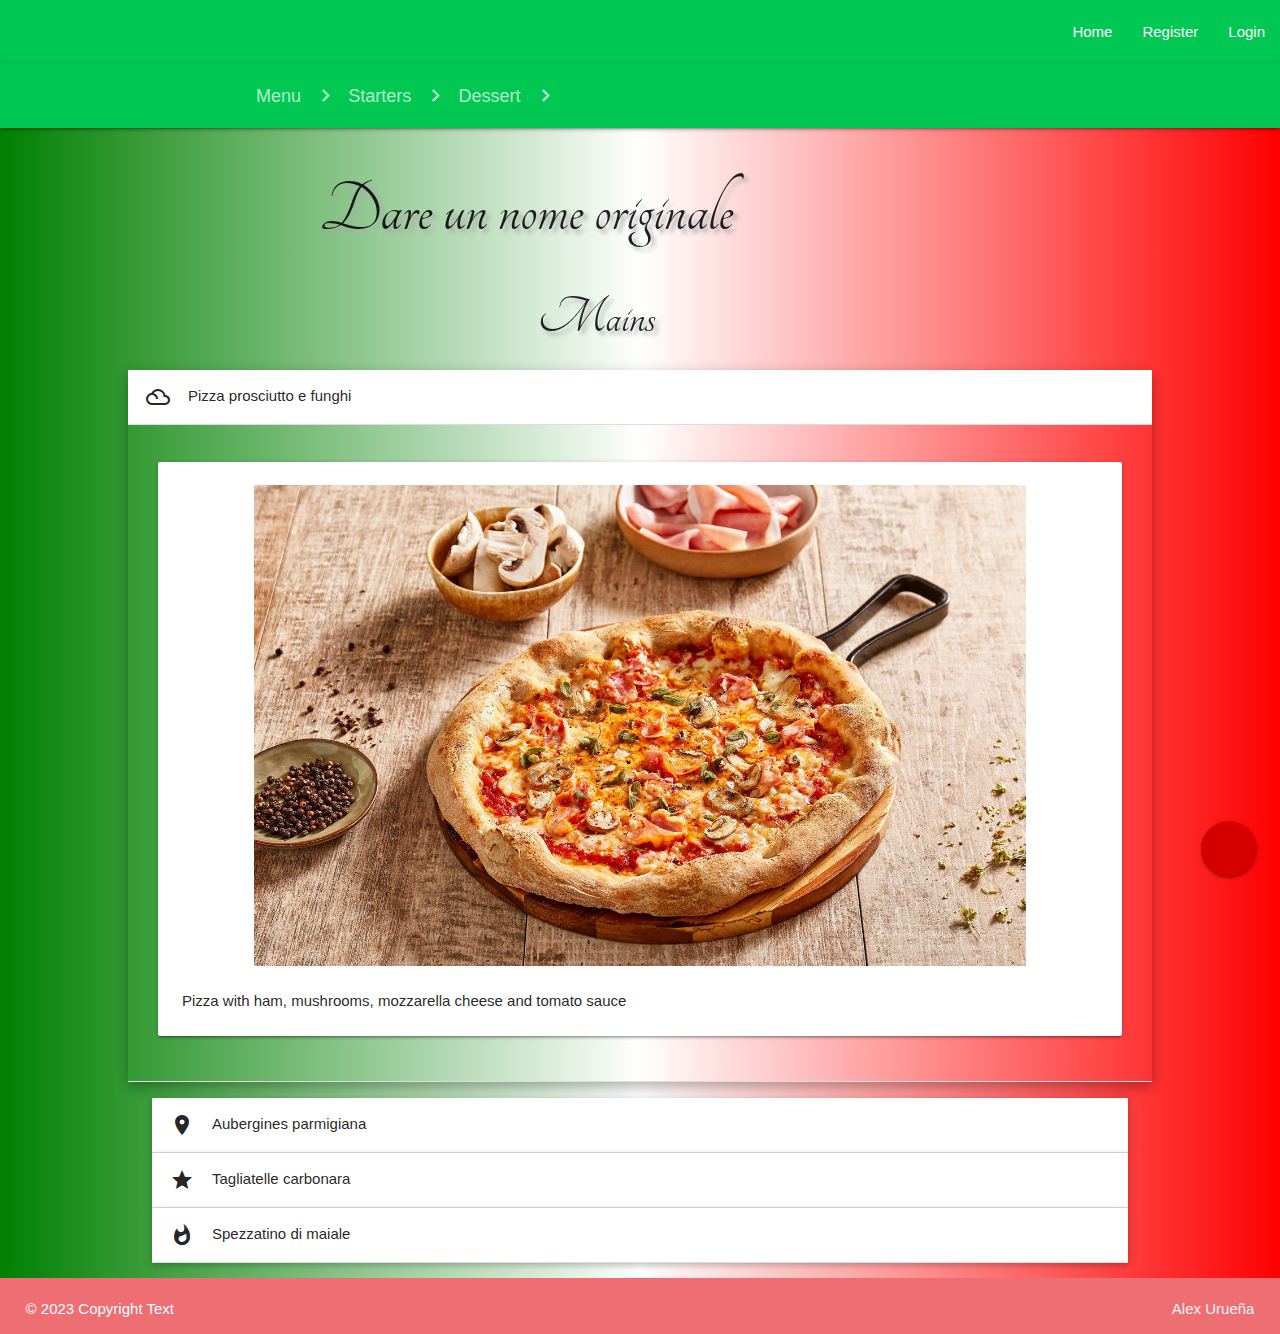
<file: second.html>
<!DOCTYPE HTML>
<html lang="en">

<head>
    <meta charset="UTF-8">
    <meta name="viewport" content="width=device-width, initial-scale=1.0" />
    <title>Mains</title>

    <!-- CSS  -->
    <link href="https://fonts.googleapis.com/icon?family=Material+Icons" rel="stylesheet">
    <link href="https://fonts.googleapis.com/css?family=Tangerine" rel="stylesheet">
    <link href="css/materialize.css" type="text/css" rel="stylesheet" media="screen,projection" />
    <link href="css/style.css" type="text/css" rel="stylesheet" media="screen,projection" />

    <!--Icon-->
    <link rel="icon" type="image/x-icon" href="./images/Flag_of_Italy.png">

    <!--Import Google Icon Font-->
    <link href="https://fonts.googleapis.com/icon?family=Material+Icons" rel="stylesheet">
    <!--Import materialize.css-->
    <link rel="stylesheet" href="https://cdnjs.cloudflare.com/ajax/libs/materialize/1.0.0/css/materialize.min.css">

    <link type="text/css" rel="stylesheet" href="css/style.css" media="screen,projection" />
</head>

<body>
    <!-- NAVBAR -->
    <header>
        <nav class="green accent-4" role="navigation">
            <div class="nav-wrapper container" style="width: auto;">
                <ul class="right hide-on-med-and-down">
                    <li><a href="./index.html">Home</a></li>
                    <li><a href="./register.html">Register</a></li>
                    <li><a href="./login.html">Login</a></li>
                </ul>

                <ul id="nav-mobile" class="sidenav">
                    <li><a href="./index.html">Home</a></li>
                    <li><a href="./register.html">Register</a></li>
                    <li><a href="./login.html">Login</a></li>
                </ul>
                <a href="#" data-target="nav-mobile" class="sidenav-trigger"><i class="material-icons">menu</i></a>
            </div>
        </nav>
        <nav>
            <div class="nav-wrapper green accent-4">
                <div class="col s12" style="padding-left: 20%;">
                    <a href="./menu.html" class="breadcrumb">Menu</a>
                    <a href="./first.html" class="breadcrumb">Starters</a>
                    <a href="./dessert.html" class="breadcrumb">Dessert</a>
                    <a href="#" class="breadcrumb"></a>
                </div>
            </div>
        </nav>
    </header>

    <!-- MAIN -->
    <main>
        <h1>Dare un nome originale</h1>
        <h2 style="margin-left: 42%;">Mains</h2>
        <div style="margin-left: 10%; margin-right: 10%;">
            <ul class="collapsible popout">
                <li class="active">
                    <div class="collapsible-header"><i class="material-icons">filter_drama</i>Pizza prosciutto e funghi
                    </div>
                    <div class="collapsible-body">
                        <div class="col s12 m7">
                            <div class="card">
                                <div class="card-image"><br>
                                    <img src="./images/pizza.jpg" style="width: 80%; margin-left: 10%;">
                                </div>
                                <div class="card-content">
                                    <p>Pizza with ham, mushrooms, mozzarella cheese and tomato sauce</p>
                                </div>
                            </div>
                        </div>
                    </div>
                </li>
                <li>
                    <div class="collapsible-header"><i class="material-icons">place</i>Aubergines parmigiana</div>
                    <div class="collapsible-body">
                        <div class="col s12 m7">
                            <div class="card">
                                <div class="card-image"><br>
                                    <img src="./images/berenjenas.webp" style="width: 80%; margin-left: 10%;">
                                </div>
                                <div class="card-content">
                                    <p>Aubergine slices with tomato and basil sauce with parmesan and mozzarella cheese
                                    </p>
                                </div>
                            </div>
                        </div>
                    </div>
                </li>
                <li>
                    <div class="collapsible-header"><i class="material-icons">star</i>Tagliatelle carbonara</div>
                    <div class="collapsible-body">
                        <div class="col s12 m7">
                            <div class="card">
                                <div class="card-image"><br>
                                    <img src="./images/pasta_carbonara.webp" style="width: 60%;  margin-left: 20%;">
                                </div>
                                <div class="card-content">
                                    <p>Tagliatelle carbonara with pecorino (cheese), egg yolks and pork cheek.</p>
                                    <p>Your choice of: tagliatelle, spaghetti, fettuccini, gnocchi and fusilli.</p>
                                </div>
                            </div>
                        </div>
                    </div>
                </li>
                <li>
                    <div class="collapsible-header"><i class="material-icons">whatshot</i>Spezzatino di maiale</div>
                    <div class="collapsible-body">
                        <div class="col s12 m7">
                            <div class="card">
                                <div class="card-image"><br>
                                    <img src="./images/estofado.webp" style="width: 60%; margin-left: 20%;">
                                </div>
                                <div class="card-content">
                                    <p>Pork loin stew with potatoes, celery, carrots, onion, garlic and onion.</p>
                                </div>
                            </div>
                        </div>
                    </div>
                </li>
            </ul>
        </div>
    </main>

    <!-- FLOATING BUTTON -->
    <div class="fixed-action-btn">
        <a class="btn-floating btn-large red accent-4">
            <i class="large material-icons">contact_support</i>
        </a>
        <ul>
            <li><a class="btn-floating green" href="https://api.whatsapp.com/send?phone=34674596255"><i
                        class="material-icons">call</i></a></li>
            <li><a class="btn-floating green" href="mailto:alex.maruru@educa.jcyl.es"><i
                        class="material-icons">alternate_email</i></a></li>
            <li><a class="btn-floating green" href="./contact.html"><i class="material-icons">room_service</i></a></li>
        </ul>
    </div>

    <!-- FOOTER -->
    <footer class="page-footer">
        <div style="margin-left: 2%; margin-right: 2%; margin-bottom: 1%;">
            © 2023 Copyright Text
            <a class="grey-text text-lighten-4 right" href="./images/me.png">Alex Urueña</a>
        </div>
    </footer>

    <!--JavaScript at end of body for optimized loading-->
    <script src="https://code.jquery.com/jquery-2.1.1.min.js"></script>
    <script src="js/materialize.js"></script>
    <script src="js/init.js"></script>
    <script src="js/plates.js"></script>
    <script src="js/floating.js"></script>

</body>

</html>
</file>
<file: css/style.css>
body {
  display: flex;
  min-height: 100vh;
  flex-direction: column;
  background: linear-gradient(to right, green, white, red);
  /* Estándar */
  background: -webkit-linear-gradient(to right, green, white, red);
  /* Safari 5.1-6, Chrome 10-25 */
  background: -o-linear-gradient(right, green, white, red);
  /* Opera 11.1-12 */
}

main {
  flex: 1 0 auto;
}

h1 {
  font-family: 'Tangerine', serif;
  font-size: 75px;
  text-shadow: 4px 4px 4px #aaa;
  margin-left: 25%;
}

h2{
  font-family: 'Tangerine', serif;
  font-size: 55px;
  text-shadow: 4px 4px 4px #aaa;
  margin-left: 25%;
}
</file>
